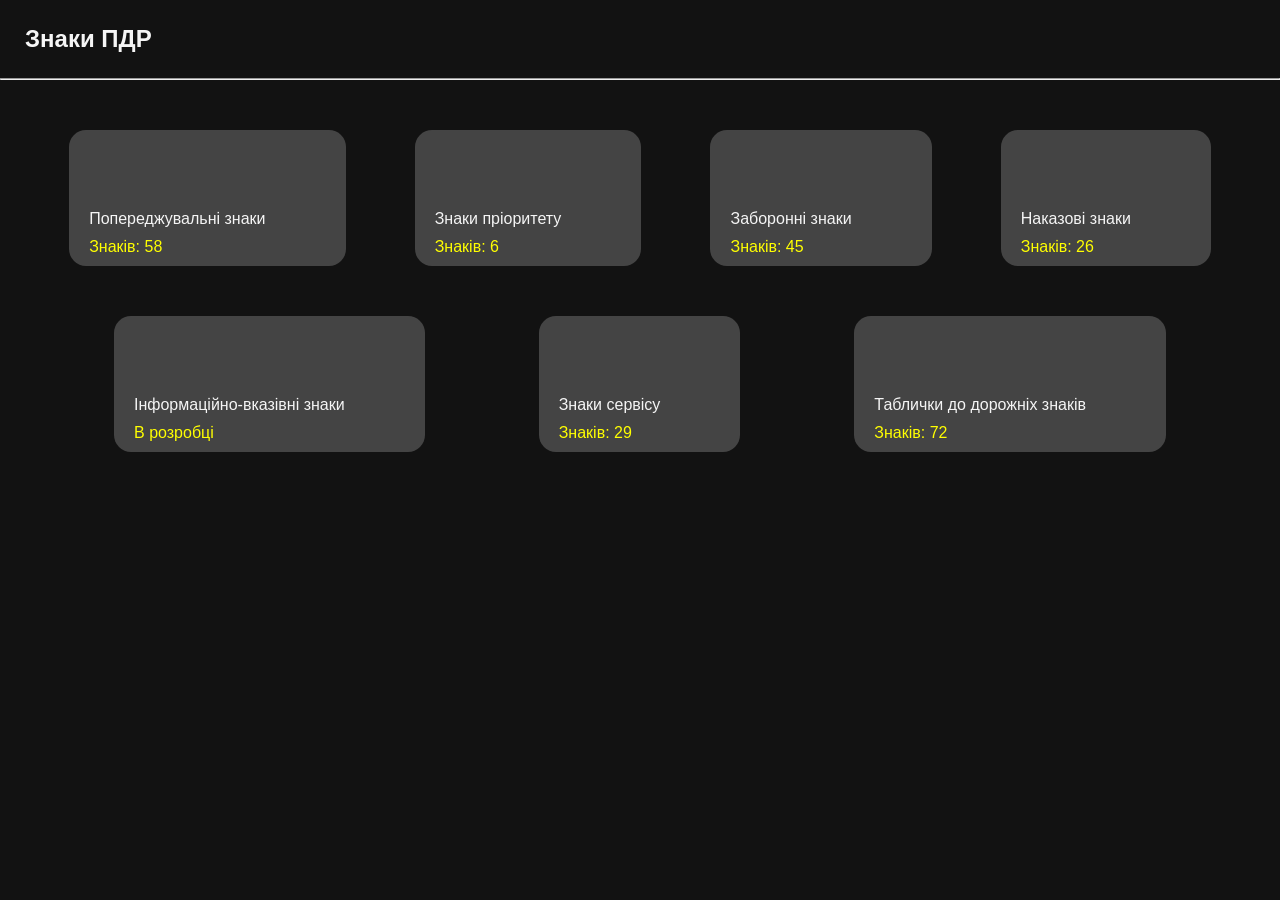
<file: index.html>
<!DOCTYPE html>
<html lang="ua">

<head>
    <meta charset="UTF-8">
    <meta name="viewport" content="width=device-width, initial-scale=1.0">
    <title>Знаки ПДР</title>
    <link rel="stylesheet" href="./src/css/style.css">
</head>

<body>
    <header>
        <div>
            <h2><a href="../index.html">Знаки ПДР</a></h2>
        </div>
        <!-- <div>
                <button>Сховати</button>
            </div> -->
    </header>
    <hr>
    <main>
        <div class="category">
            <div><a href="./categories/warning.html"><span class="link">Попереджувальні знаки</span> <span class="mini-link">Знаків: 58</span></a></div>
            <div><a href="./categories/priority.html"><span class="link">Знаки пріоритету</span> <span class="mini-link">Знаків: 6</span></a></div>
            <div><a href="./categories/banned.html"><span class="link">Заборонні знаки</span> <span class="mini-link">Знаків: 45</span></a></div>
            <div><a href="./categories/order.html"><span class="link">Наказові знаки</span> <span class="mini-link">Знаків: 26</span></a></div>
        </div>
        <div class="category">
            <div><span class="link">Інформаційно-вказівні знаки</span> <span class="mini-link">В розробці</span></div>
            <div><a href="./categories/service.html"><span class="link">Знаки сервісу</span> <span class="mini-link">Знаків: 29</span></a></div>
            <div><a href="./categories/plates.html"><span class="link">Таблички до дорожніх знаків</span> <span class="mini-link">Знаків: 72</span></a></div>
        </div>
    </main>
</body>

</html>
</file>
<file: src/css/style.css>
* {
    margin: 0;
    padding: 0;
    font-family: Arial, Helvetica, sans-serif;
    user-select: none;
}

body {
    color: whitesmoke;
    background-color: #121212;
    overflow-x: hidden;
}

header {
    background-color: #121212;
    padding: 25px;
    display: flex;
    justify-content: space-between;
}

header h2 {
    padding-right: 15px;
    display: inline;
}

header a:hover {
    text-decoration: underline;
}

header button {
    padding: 10px 20px;
    border-radius: 25px;
    color: whitesmoke;
    background-color: #363636;
    position: relative;
    left: -75px;
    border: none;
    transition: box-shadow 0.3s ease-in-out;
}

header button:hover {
    box-shadow: 0 10px 20px rgba(0, 0, 0, 1);
}

.category {
    margin-top: 50px;
    display: flex;
    justify-content: space-evenly;
    margin-bottom: 20px;
}

.category>div {
    background-color: #444444;
    padding: 50px 50px;
    border-radius: 17px;
}

.link {
    color: whitesmoke;
    top: 30px;
    position: relative;
    left: -30px;
}

.mini-link {
    color: yellow;
    display: block;
    top: 40px;
    position: relative;
    left: -30px;
}

a {
    color: inherit;
    text-decoration: none;
}
</file>
